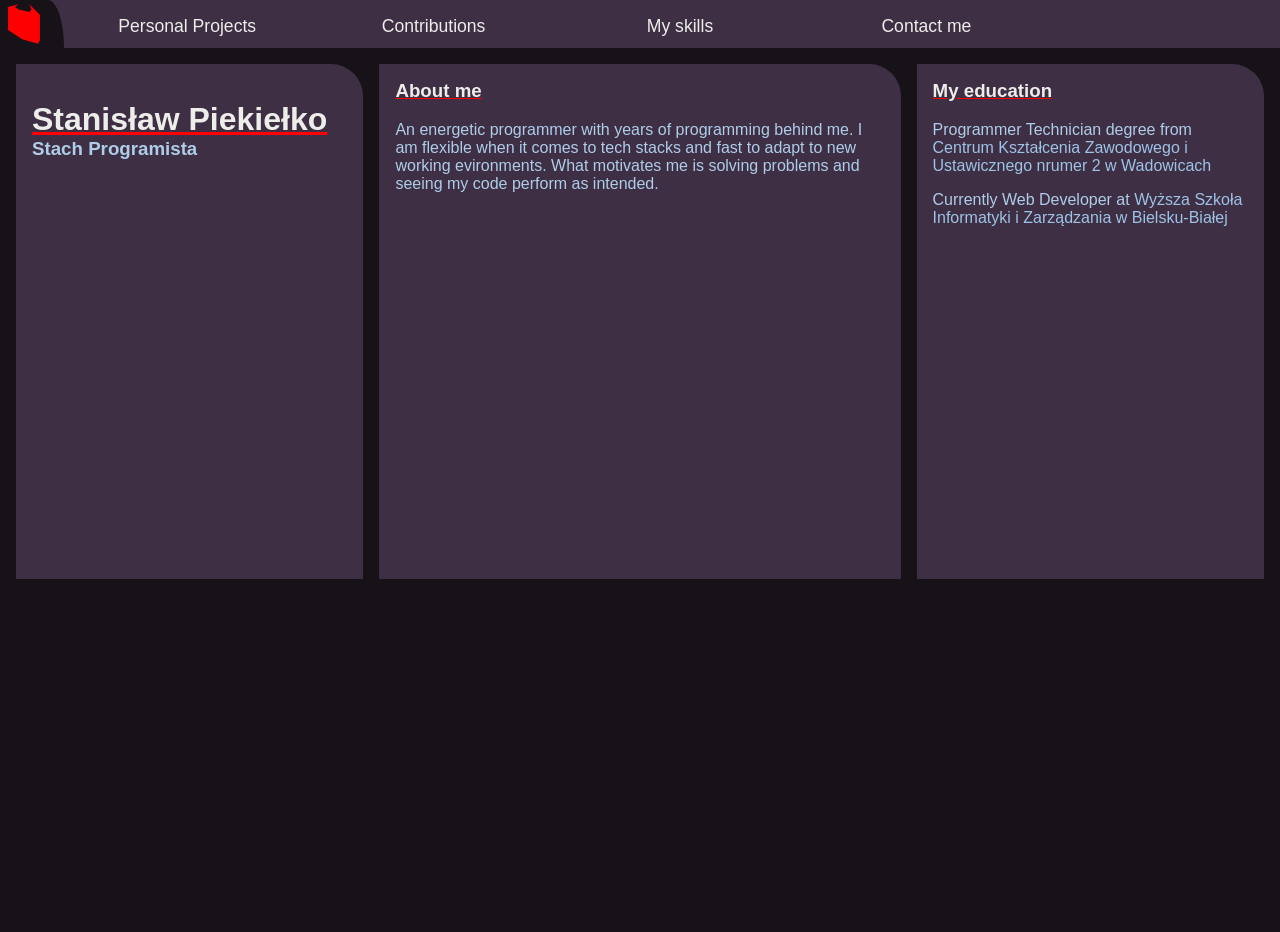
<file: index.html>
<!DOCTYPE html>
<html lang="en">

<head>
    <meta charset="UTF-8">
    <meta name="viewport" content="width=device-width, initial-scale=1.0">
    <meta name="page" content="index">
    <title>Stanisław Piekiełko</title>
    <link rel="stylesheet" href="style.css">
    <link rel="icon" href="Portfolio - logo.ico" type="image/x-icon">
    <link href="https://fonts.cdnfonts.com/css/techna-sans" rel="stylesheet">
</head>

<body>
    <nav>
        <div class="current_home_page">
            <a href="index.html">
                <img id="nav_logo" src="Portfolio - logo translucent.svg" alt="Home"><span class="home_text">Home page</span>
            </a>
        </div>
        <div>
            <a class="nav_link" href="personal_projects.html">Personal Projects</a>
        </div>
        <div>
            <a class="nav_link" href="contributions.html">Contributions</a>
        </div>
        <div>
            <a class="nav_link" href="my_skills.html">My skills</a>
        </div>
        <div>
            <a class="nav_link" href="contact_me.html">Contact me</a>
        </div>
    </nav>
    <main id="home_page">
        <div>
            <h1 class="main_header">Stanisław Piekiełko</h1>
            <h3 class="secondary_header">Stach Programista</h3>
        </div>
        <div>
            <h3 class="main_header">About me</h3>
            <p>An energetic programmer with years of programming behind me. I am flexible when it comes to tech stacks
                and fast to adapt to new working evironments. What motivates me is solving problems and seeing my code
                perform as intended.</p>
        </div>
        <div>
            <h3 class="main_header">My education</h3>
            <p>Programmer Technician degree from <a href="https://ckziuwadowice.pl" target="_blank"
                    class="external_link">Centrum Kształcenia Zawodowego i Ustawicznego nrumer 2 w Wadowicach</a></p>
            <p>Currently Web Developer at <a href="https://www.wsi.edu.pl" target="_blank" class="external_link">Wyższa
                    Szkoła Informatyki i Zarządzania w Bielsku-Białej</a></p>
        </div>
        <span></span><span></span><span></span>
    </main>
    <script src="script.js"></script>
</body>

</html>
</file>
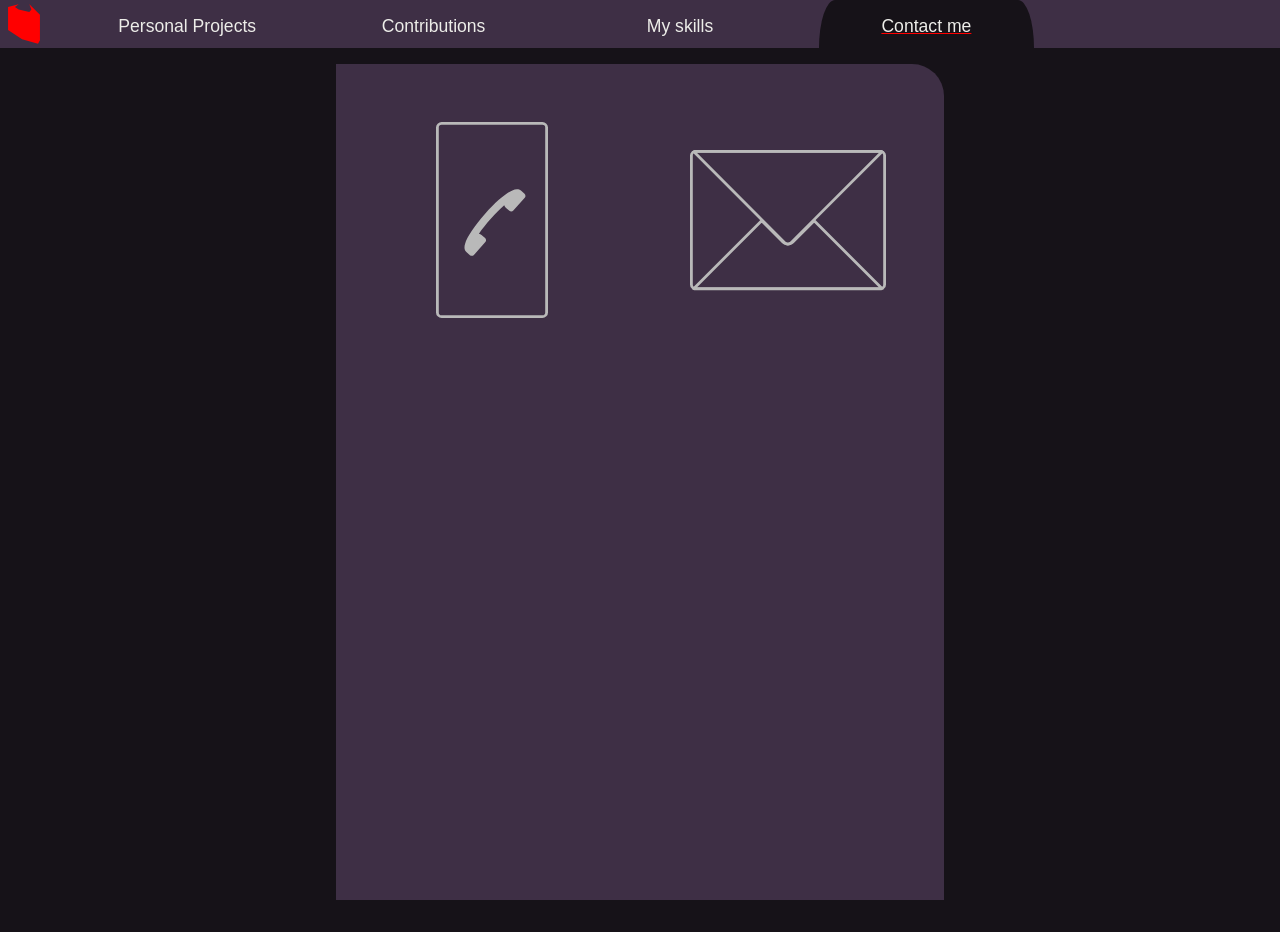
<file: contact_me.html>
<!DOCTYPE html>
<html lang="en">
  <head>
    <meta charset="UTF-8">
    <meta name="viewport" content="width=device-width, initial-scale=1.0">
    <meta name="page" content="contact_me">
    <title>Stanisław Piekiełko</title>
    <link rel="stylesheet" href="style.css">
    <link rel="icon" href="Portfolio - logo.ico" type="image/x-icon">
    <link href="https://fonts.cdnfonts.com/css/techna-sans" rel="stylesheet">
  </head>
  <body>
     <nav>
            <div>
                <a href="index.html">
                    <img id="nav_logo" src="Portfolio - logo translucent.svg" alt="Home"><span class="home_text">Home page</span>
                </a>
            </div>
            <div>
                <a class="nav_link" href="personal_projects.html">Personal Projects</a>
            </div>
            <div>
                <a class="nav_link" href="contributions.html">Contributions</a>
            </div>
            <div>
                <a class="nav_link" href="my_skills.html">My skills</a>
            </div>
            <div class="current_page">
                <a class="nav_link" href="contact_me.html">Contact me</a>
            </div>
    </nav>
    <main id="contact_me">
        <span></span>
        <div>
            <span>
                <a id="telephone_link" href="tel:+48666635913">
                    <img src="phone icon.svg"><br>Phone: +48 666 635 913</a>
                </span>
            <span>
                <a id="email_link" href="mailto:piekielkostanislaw@gmail.com">
                    <img src="email icon.svg">
                    <br>e-mail: piekielkostanislaw@gmail.com</a>
                </span>
        </div> 
        <span></span>
    </main>
    <script src="script.js"></script>
  </body>
</html>
</file>
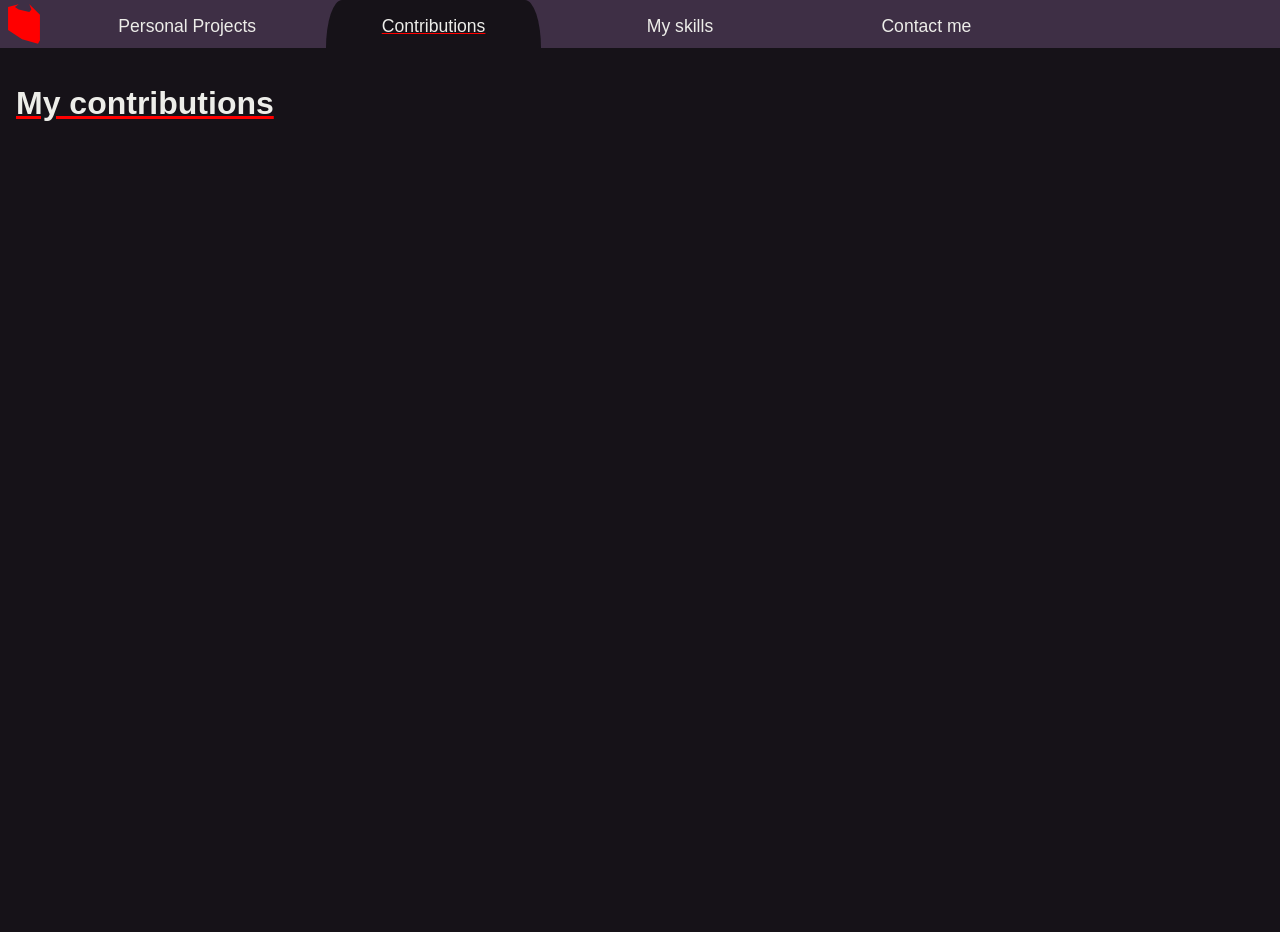
<file: contributions.html>
<!DOCTYPE html>
<html lang="en">
  <head>
    <meta charset="UTF-8">
    <meta name="viewport" content="width=device-width, initial-scale=1.0">
    <meta name="page" content="contributions">
    <title>Stanisław Piekiełko</title>
    <link rel="stylesheet" href="style.css">
    <link rel="icon" href="Portfolio - logo.ico" type="image/x-icon">
    <link href="https://fonts.cdnfonts.com/css/techna-sans" rel="stylesheet">
  </head>
  <body>
     <nav>
            <div>
                <a href="index.html">
                    <img id="nav_logo" src="Portfolio - logo translucent.svg" alt="Home"><span class="home_text">Home page</span>
                </a>
            </div>
            <div>
                <a class="nav_link" href="personal_projects.html">Personal Projects</a>
            </div>
            <div class="current_page">
                <a class="nav_link" href="contributions.html">Contributions</a>
            </div>
            <div>
                <a class="nav_link" href="my_skills.html">My skills</a>
            </div>
            <div>
                <a class="nav_link" href="contact_me.html">Contact me</a>
            </div>
    </nav>
    <main id="contributions">
        <h1 class="main_header">My contributions</h1>
    </main>
    <script src="script.js"></script>
  </body>
</html>
</file>
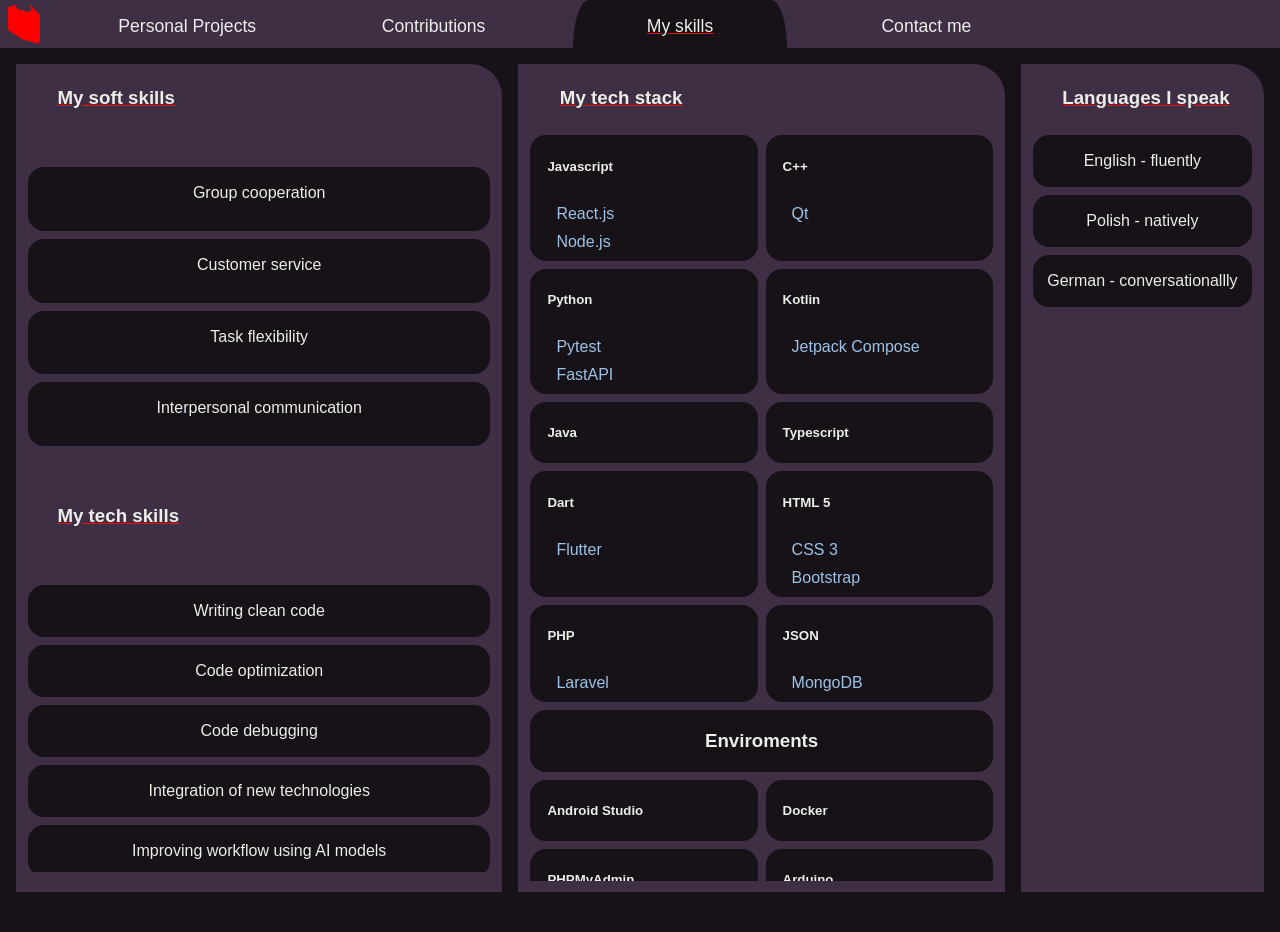
<file: my_skills.html>
<!DOCTYPE html>
<html lang="en">
  <head>
    <meta charset="UTF-8">
    <meta name="viewport" content="width=device-width, initial-scale=1.0">
    <meta name="page" content="my_skills">
    <title>Stanisław Piekiełko</title>
    <link rel="stylesheet" href="style.css">
    <link rel="icon" href="Portfolio - logo.ico" type="image/x-icon">
    <link href="https://fonts.cdnfonts.com/css/techna-sans" rel="stylesheet">
  </head>
  <body>
     <nav>
            <div>
                <a href="index.html">
                    <img id="nav_logo" src="Portfolio - logo translucent.svg" alt="Home"><span class="home_text">Home page</span>
                </a>
            </div>
            <div>
                <a class="nav_link" href="personal_projects.html">Personal Projects</a>
            </div>
            <div>
                <a class="nav_link" href="contributions.html">Contributions</a>
            </div>
            <div class="current_page">
                <a class="nav_link" href="my_skills.html">My skills</a>
            </div>
            <div>
                <a class="nav_link" href="contact_me.html">Contact me</a>
            </div>
    </nav>
    <main id="my_skills">
        <div>
            <h3 class="main_header">My soft skills</h3>
            <ul id="soft_skills" class="list_hover">
                <li>
                    Group cooperation
                </li>
                <li>
                    Customer service
                </li>
                <li>
                    Task flexibility
                </li>
                <li>
                    Interpersonal communication
                </li>
            </ul>
            <h3 class="main_header">My tech skills</h3>
            <ul id="soft_skills" class="list_hover">
                <li>
                    Writing clean code
                </li>
                <li>
                    Code optimization
                </li>
                <li>
                    Code debugging
                </li>
                <li>
                    Integration of new technologies
                </li>
                <li>
                    Improving workflow using AI models
                </li>
                <li>
                    Code documentation
                </li>
            </ul>
        </div>
        <div>
            <h3 class="main_header">My tech stack</h3>
            <ul id="technology" class="list_hover">
                <li>
                    <h5>Javascript</h5>
                    <ul>
                        <li>
                            React.js
                        </li>
                        <li>
                            Node.js
                        </li>
                    </ul>
                </li>
                <li>
                    <h5>C++</h5>
                    <ul>
                        <li>
                            Qt
                        </li>
                    </ul>
                </li>
                <li>
                    <h5>Python</h5>
                    <ul>
                        <li>
                            Pytest
                        </li>
                        <li>
                            FastAPI
                        </li>
                    </ul>
                </li>
                <li>
                    <h5>Kotlin</h5>
                    <ul>
                        <li>
                            Jetpack Compose
                        </li>
                    </ul>
                </li>
                <li>
                    <h5>Java</h5>
                </li>
                <li>
                    <h5>Typescript</h5>
                </li>
                <li>
                    <h5>Dart</h5>
                    <ul>
                        <li>
                            Flutter
                        </li>
                    </ul>
                </li>
                <li>
                    <h5>HTML 5</h5>
                    <ul>
                        <li>
                            CSS 3
                        </li>
                        <li>
                            Bootstrap
                        </li>
                    </ul>
                </li>
                <li>
                    <h5>PHP</h5>
                    <ul>
                        <li>
                            Laravel
                        </li>
                    </ul>
                </li>
                <li>
                    <h5>JSON</h5>
                    <ul>
                        <li>
                            MongoDB
                        </li>
                    </ul>
                </li>
                <li style="grid-column: span 2;text-align: center;">
                    <h3>Enviroments</h3>
                </li>
                <li>
                    <h5>Android Studio</h5>
                </li>
                <li>
                    <h5>Docker</h5>
                </li>
                <li>
                    <h5>PHPMyAdmin</h5>
                </li>
                <li>
                    <h5>Arduino</h5>
                </li>
            </ul>
        </div>
        <div>
            <h3 class="main_header">Languages I speak</h3>
            <ul id="language_list" class="list_hover">
                <li>English - fluently</li>
                <li>Polish - natively</li>
                <li>German - conversationallly</li>
            </ul>
        </div>
    </main>
    <script src="script.js"></script>
  </body>
</html>
</file>
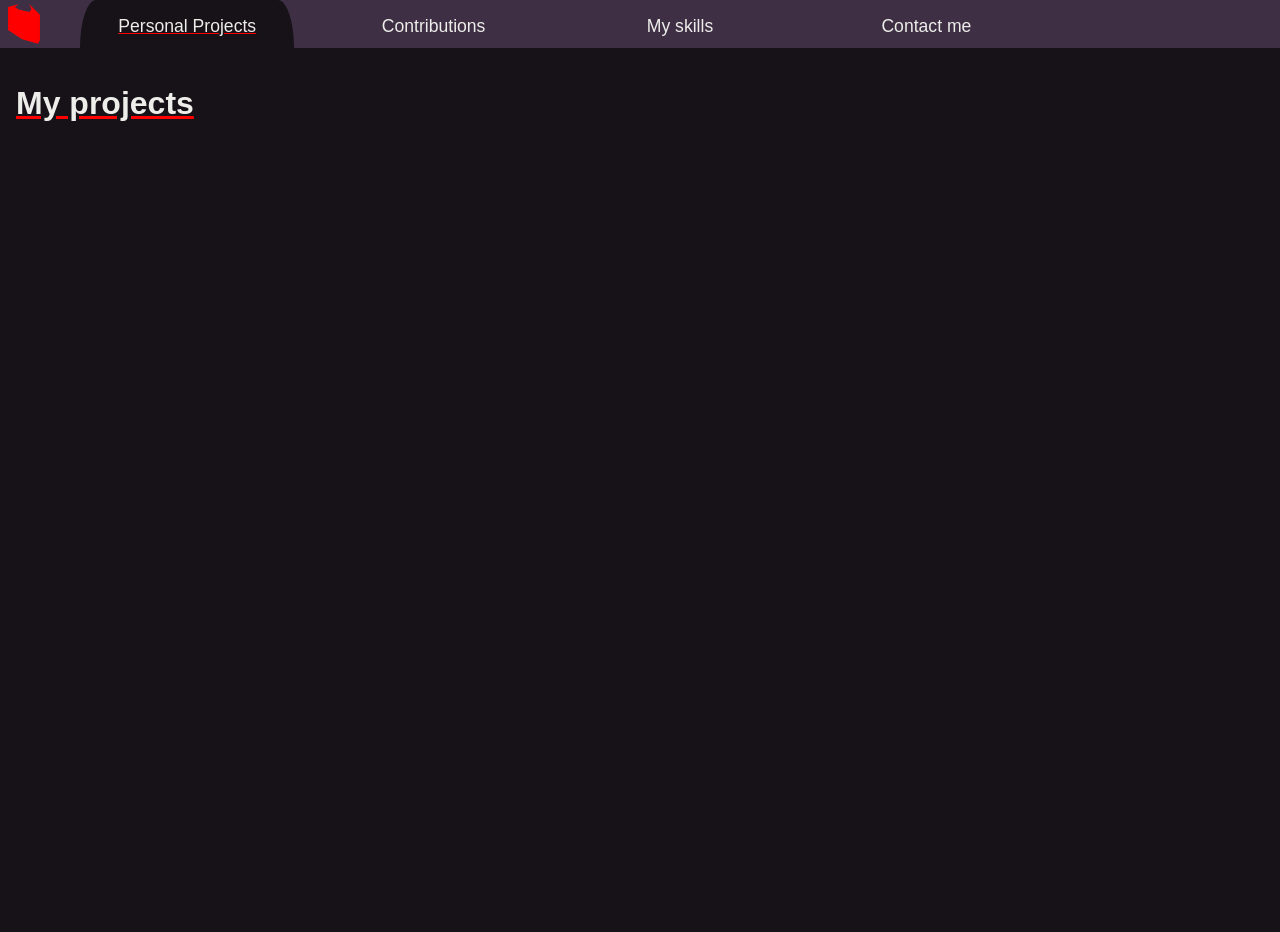
<file: personal_projects.html>
<!DOCTYPE html>
<html lang="en">
  <head>
    <meta charset="UTF-8">
    <meta name="viewport" content="width=device-width, initial-scale=1.0">
    <meta name="page" content="personal_projects">
    <title>Stanisław Piekiełko</title>
    <link rel="stylesheet" href="style.css">
    <link rel="icon" href="Portfolio - logo.ico" type="image/x-icon">
    <link href="https://fonts.cdnfonts.com/css/techna-sans" rel="stylesheet">
  </head>
  <body>
    <nav>
            <div>
                <a href="index.html">
                    <img id="nav_logo" src="Portfolio - logo translucent.svg" alt="Home"><span class="home_text">Home page</span>
                </a>
            </div>
            <div class="current_page">
                <a class="nav_link" href="personal_projects.html">Personal Projects</a>
            </div>
            <div>
                <a class="nav_link" href="contributions.html">Contributions</a>
            </div>
            <div>
                <a class="nav_link" href="my_skills.html">My skills</a>
            </div>
            <div>
                <a class="nav_link" href="contact_me.html">Contact me</a>
            </div>
    </nav>
    <main id="personal_projects">
        <h1 class="main_header">My projects</h1>
    </main>
    <script src="script.js"></script>
  </body>
</html>
</file>
<file: style.css>
/* CSS Variables */
:root {
    --bg-dark: #161218;
    --bg-medium: #3E2F45;
    --text-light: rgb(237, 237, 233);
    --text-default: rgb(175, 205, 233);
    --text-link: rgb(158, 195, 230);
    --accent-color: red;
    --size-base: 1em;
    --size-nav: 3em;
    --spacing-base: 1rem;
    --spacing-small: 0.5rem;
    --spacing-xs: 0.25rem;
}

/* Global Styles */
body {
    padding: 0;
    margin: 0;
    background-color: var(--bg-dark);
    color: var(--text-default);
    font-family: 'Techna Sans', sans-serif;
    font-size: var(--size-base);
}

.main_header {
    color: var(--text-light);
    text-decoration: underline var(--accent-color);
}

.home_text {
    display: none;
}

#home_page h1 {
    margin-block-end: 0;
}

#home_page h3 {
    margin-block-start: 0;
}

.external_link {
    text-decoration: none;
    color: var(--text-link);
}

.external_link:hover {
    text-decoration: underline var(--text-light);
}

#telephone_link,
#email_link {
    color: rgba(0, 0, 0, 0);
    line-height: 0;
}

li {
    border: 1px solid transparent;
    box-sizing: border-box;
}

@keyframes flow_down {
    0% {
        line-height: 0;
        opacity: 0%;
    }

    50% {
        line-height: 0.5em;
        opacity: 50%;
    }

    100% {
        line-height: 0.5em;
        opacity: 100%;
    }
}

/* Skills Section */
#my_skills ul {
    list-style: none;
    display: grid;
    padding: var(--spacing-small);
    gap: var(--spacing-small);
}

#my_skills li {
    color: var(--text-light);
}

#my_skills li li {
    padding-left: var(--spacing-base);
    color: var(--text-link);
}
#my_skills .main_header{
    padding-left: 2em;
}

#my_skills > div:first-child {
    display: grid;
    grid-template-rows: auto minmax(0, 1fr) auto minmax(0, 1fr);
    gap: var(--spacing-base);
    height: 100%;
}

#my_skills > div:first-child ul {
    overflow-y: auto;
}

#my_skills #technology li {
    background-color: var(--bg-dark);
    corner-shape: bevel;
    border-radius: 1em;
}

#my_skills #technology h5 {
    padding-left: var(--spacing-base);
}

#soft_skills,
#language_list {
    background-color: var(--bg-medium);
    display: grid;
    gap: var(--spacing-small);
    padding: var(--spacing-small);
}

#technology {
    background-color: var(--bg-medium);
}

#soft_skills li,
#language_list li {
    background-color: var(--bg-dark);
    padding: var(--spacing-base) 0;
    text-align: center;
    border-radius: 1em;
    corner-shape: bevel;
}

.languages-container {
    display: flex;
    gap: 5px;
    align-items: center;
}

.main-lang {
    width: 5em;
    height: 5em;
    object-fit: cover;
}

.secondary-langs {
    display: flex;
    flex-direction: column;
    gap: 5px;
}

.sub-lang {
    width: 2.5em;
    height: 2.5em;
    object-fit: cover;
}

#contact_me div a {
    display: block;
    text-align: center;
}

/* mobile */
@media only screen and (max-width: 767px) {
    main {
        position: absolute;
        top: var(--size-nav);
        width: calc(100% - 2rem);
        display: grid;
        grid-template-columns: 1fr;
        gap: var(--spacing-base);
        padding: var(--spacing-base);
        height: calc(100vh - var(--size-nav) - 3em);
    }

    .open_nav .home_text {
        display: flex;
        text-decoration: none;
        color: var(--text-light);
        align-items: center;
        justify-content: left;
        font-size: 1.1em;
        height: var(--size-nav);
        float: left;
    }

    .open_nav {
        position: absolute;
        z-index: 2;
        display: grid;
        height: 100vh;
        width: 80%;
        grid-template-columns: 1fr;
        row-gap: var(--spacing-base);
        background-color: var(--bg-medium);
    }

    .open_nav div {
        height: var(--size-nav);
    }

    .nav_link {
        line-height: 0;
        display: none;
    }

    .open_nav .nav_link {
        padding-left: var(--spacing-base);
        text-decoration: none;
        color: var(--text-light);
        display: flex;
        align-items: center;
        justify-content: left;
        font-size: 1.1em;
        height: var(--size-nav);
        width: 100%;
    }

    .open_nav .current_page .nav_link {
        color: var(--text-light);
        text-decoration: underline var(--accent-color);
    }

    .current_page {
        display: none;
    }

    .open_nav .current_home_page,
    .open_nav .current_page {
        display: block;
        background-color: var(--bg-dark);
        width: calc(100% - var(--spacing-base));
        height: var(--size-nav);
        clip-path: polygon(0 0, calc(100% - 1em) 0, 100% 100%, 0 100%);
    }

    #nav_logo {
        float: left;
        height: var(--size-nav);
        width: var(--size-nav);
    }

    #home_page {
        display: grid;
        grid-template-columns: 1fr;
        gap: var(--spacing-base);
        padding: var(--spacing-base);
    }
    #contributions,
    #personal_projects {
        display: grid;
        grid-template-columns: 1fr;
        grid-template-rows: 3em;
        grid-auto-rows:auto;
        gap: var(--spacing-base);
        padding: var(--spacing-base);

    }
    #my_skills div {
        padding: var(--spacing-xs);
    }
    #technology{
        grid-template-columns: 1fr 1fr;
    }
    #soft_skills {
        grid-template-columns: 1fr;
    }

    #my_skills #technology ul {
        background-color: transparent;
        list-style: none;
        display: grid;
        padding: var(--spacing-small);
        gap: var(--spacing-small);
        grid-template-columns: 1fr;
    }

    #contact_me {
        display: grid;
        grid-template-columns: 1fr;
        gap: var(--spacing-base);
        padding: var(--spacing-base);
    }

    #contact_me div {
        padding: var(--spacing-small);
        display: grid;
        grid-template-columns: 1fr;
        justify-content: space-between;
    }

    #contact_me img {
        width: 100%;
    }

    main div {
        padding: var(--spacing-base);
        background-color: var(--bg-medium);
    }

    #telephone_link,
    #email_link {
        color: var(--text-light);
    }
    .project-card {
    display: grid;
    grid-template-rows: 1fr;
    gap: 10px;
    margin-bottom: 20px;
    padding: 10px;
}
}

@media only screen and (min-width: 768px) {
    nav {
        background-color: var(--bg-medium);
        height: auto;
        width: 100%;
        display: grid;
        grid-template-columns: var(--size-nav) repeat(5, 1fr);
        column-gap: 2rem;
    }

    nav div {
        height: var(--size-nav);
    }

    .nav_link {
        text-decoration: none;
        color: var(--text-light);
        display: flex;
        align-items: center;
        justify-content: center;
        font-size: 1.1em;
        height: var(--size-nav);
        width: 100%;
    }

    .current_page {
        background-color: var(--bg-dark);
        border-radius: 1em 1em 0 0 / 3em 3em 0 0;
        corner-shape: bevel;
    }

    .current_page .nav_link {
        text-decoration: underline var(--accent-color);
    }

    .current_home_page {
        background-color: var(--bg-dark);
        width: 4em;
        border-radius:  0 1em 0 0 / 0 3em 0 0;
        corner-shape: bevel;
    }

    #nav_logo {
        height: var(--size-nav);
        width: var(--size-nav);
    }

    #home_page {
        display: grid;
        grid-template-columns: 2fr 3fr 2fr;
        gap: var(--spacing-base);
        padding: var(--spacing-base);
    }

    #contributions,
    #personal_projects {
        display: grid;
        grid-template-columns: 1fr 1fr;
        grid-template-rows: 3em;
        grid-auto-rows: 12em;
        gap: var(--spacing-base);
        padding: var(--spacing-base);
        overflow-y: scroll;
        scrollbar-color: var(--bg-dark) var(--bg-medium);
        scrollbar-width: thin;

    }

    #contributions h1,
    #personal_projects h1{
        grid-column: span 2;
    }

    #my_skills {
        display: grid;
        grid-template-columns: 2fr 2fr 1fr;
        gap: var(--spacing-base);
        padding: var(--spacing-base);
    }

    #my_skills div {
        padding: var(--spacing-xs);
    }
    body{
        overflow-y: hidden;
    }
    main {
        min-height: calc(100vh - var(--size-nav));
        
    }

    main > div {
        max-height: calc(100vh - var(--size-nav) - 2rem);
        overflow-y: hidden;
    }

    #technology {
        overflow-y: auto;
        scrollbar-color: var(--bg-dark) var(--bg-medium);
        scrollbar-width: thin;
        height: calc(100% - 2 * var(--spacing-base) - 3.17em); /*base - 2x padding - h1 height*/
    }

    #soft_skills,
    #language_list {
        overflow-y: auto;
        scrollbar-color: var(--bg-dark) var(--bg-medium);
        scrollbar-width: thin;
    }

    #soft_skills::-webkit-scrollbar,
    #language_list::-webkit-scrollbar,
    #technology::-webkit-scrollbar {
        width: 10px;
    }

    #soft_skills::-webkit-scrollbar-thumb,
    #language_list::-webkit-scrollbar-thumb,
    #technology::-webkit-scrollbar-thumb {
        background-color: rgba(255, 255, 255, 0.15);
        border-radius: 999px;
    }

    #technology{
        grid-template-columns: 1fr 1fr;
    }
    #soft_skills {
        grid-template-columns: 1fr;
    }

    #my_skills #technology ul {
        list-style: none;
        display: grid;
        padding: var(--spacing-small);
        gap: var(--spacing-small);
        grid-template-columns: 1fr;
    }

    #my_skills #technology {
        background-color: inherit;
    }

    #contact_me {
        display: grid;
        grid-template-columns: 1fr 2fr 1fr;
        gap: var(--spacing-base);
        padding: var(--spacing-base);
    }

    #contact_me div {
        padding: var(--spacing-small);
        display: grid;
        grid-template-columns: 50% 50%;
        justify-content: space-between;
        max-height: calc(100vh - 5em);
    }

    #contact_me img {
        max-width: 100%;
    }
    #contact_me div span {
        padding: var(--spacing-small);
        display: grid;
        grid-template-rows: 1fr 1fr;
        justify-content: space-between;
    }
    #telephone_link:hover,
    #email_link:hover {
        color: var(--text-light);
        animation-name: flow_down;
        animation-duration: 1s;
        animation-timing-function: ease-out;
    }

    main div {
        padding: var(--spacing-base);
        background-color: var(--bg-medium);
        corner-top-right-shape: bevel;
        border-top-right-radius: 2em;
    }
    .project-card {
    display: flex;
    align-items: center;
    gap: 10px;
    margin-bottom: 20px;
    padding: 10px;
    }
    .list_hover li:hover {
        border: solid var(--text-light) 1px;
    }
}
</file>
